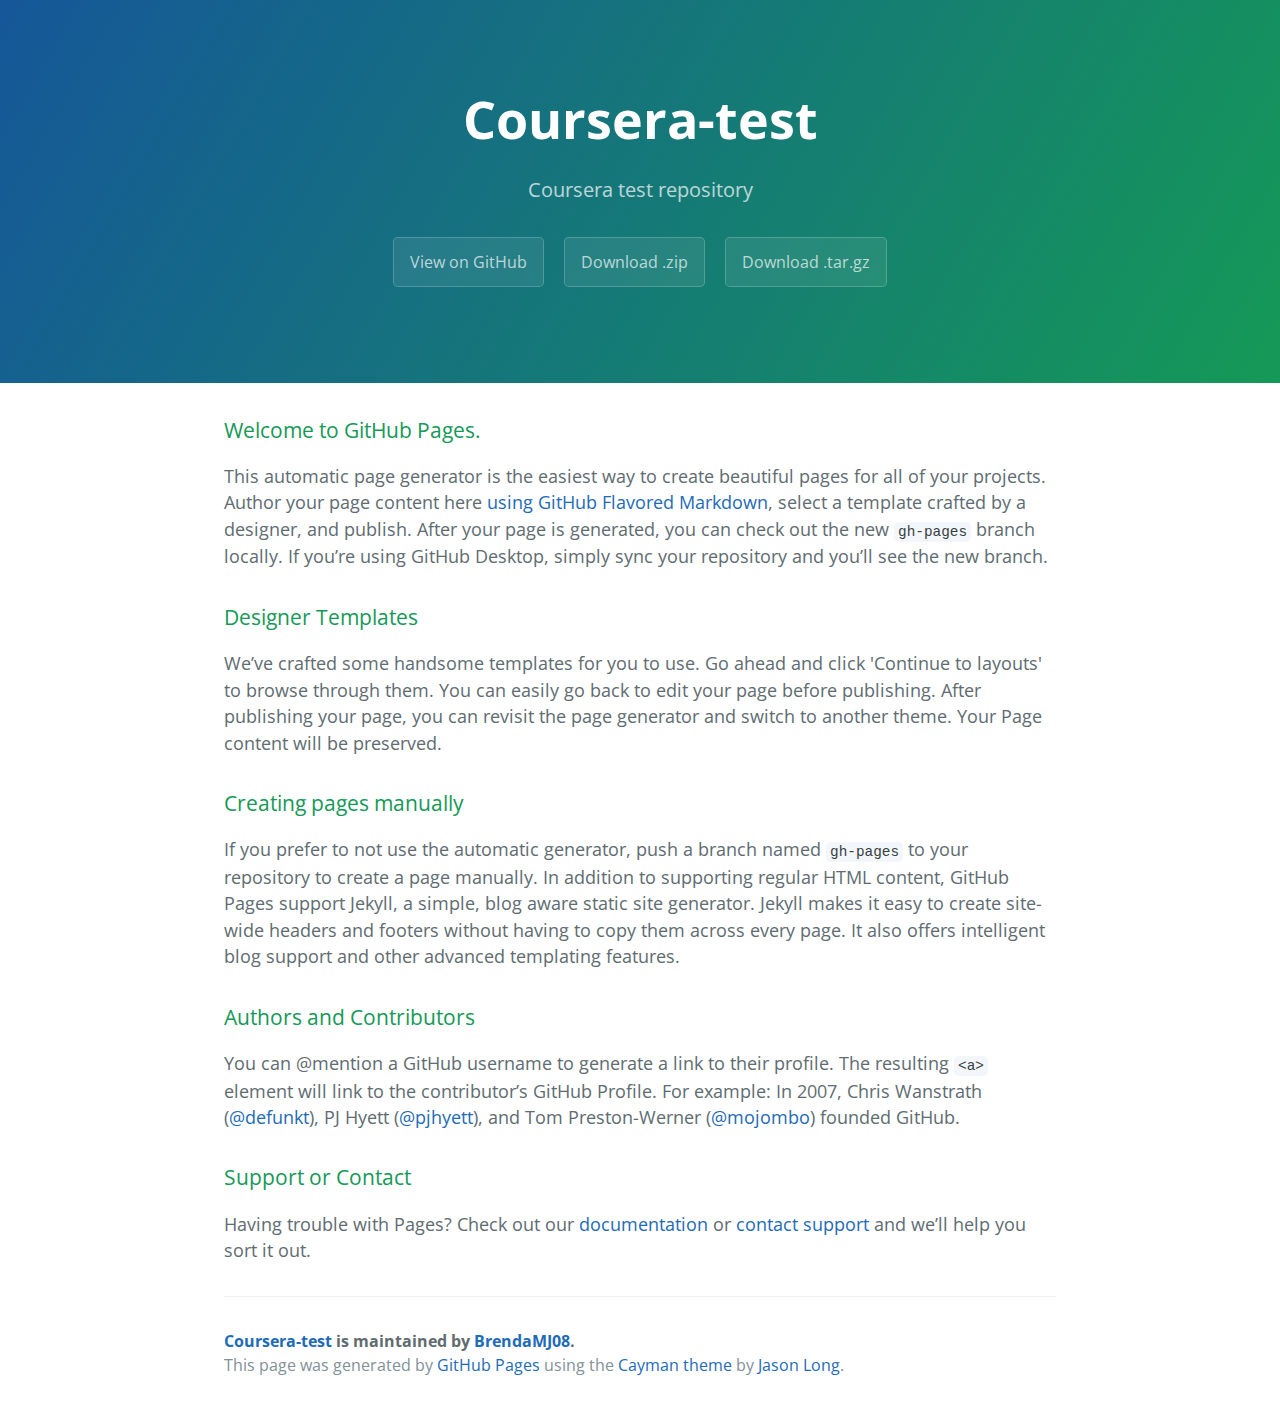
<file: index.html>
<!DOCTYPE html>
<html lang="en-us">
  <head>
    <meta charset="UTF-8">
    <title>Coursera-test by BrendaMJ08</title>
    <meta name="viewport" content="width=device-width, initial-scale=1">
    <link rel="stylesheet" type="text/css" href="stylesheets/normalize.css" media="screen">
    <link href='https://fonts.googleapis.com/css?family=Open+Sans:400,700' rel='stylesheet' type='text/css'>
    <link rel="stylesheet" type="text/css" href="stylesheets/stylesheet.css" media="screen">
    <link rel="stylesheet" type="text/css" href="stylesheets/github-light.css" media="screen">
  </head>
  <body>
    <section class="page-header">
      <h1 class="project-name">Coursera-test</h1>
      <h2 class="project-tagline">Coursera test repository</h2>
      <a href="https://github.com/BrendaMJ08/coursera-test" class="btn">View on GitHub</a>
      <a href="https://github.com/BrendaMJ08/coursera-test/zipball/master" class="btn">Download .zip</a>
      <a href="https://github.com/BrendaMJ08/coursera-test/tarball/master" class="btn">Download .tar.gz</a>
    </section>

    <section class="main-content">
      <h3>
<a id="welcome-to-github-pages" class="anchor" href="#welcome-to-github-pages" aria-hidden="true"><span aria-hidden="true" class="octicon octicon-link"></span></a>Welcome to GitHub Pages.</h3>

<p>This automatic page generator is the easiest way to create beautiful pages for all of your projects. Author your page content here <a href="https://guides.github.com/features/mastering-markdown/">using GitHub Flavored Markdown</a>, select a template crafted by a designer, and publish. After your page is generated, you can check out the new <code>gh-pages</code> branch locally. If you’re using GitHub Desktop, simply sync your repository and you’ll see the new branch.</p>

<h3>
<a id="designer-templates" class="anchor" href="#designer-templates" aria-hidden="true"><span aria-hidden="true" class="octicon octicon-link"></span></a>Designer Templates</h3>

<p>We’ve crafted some handsome templates for you to use. Go ahead and click 'Continue to layouts' to browse through them. You can easily go back to edit your page before publishing. After publishing your page, you can revisit the page generator and switch to another theme. Your Page content will be preserved.</p>

<h3>
<a id="creating-pages-manually" class="anchor" href="#creating-pages-manually" aria-hidden="true"><span aria-hidden="true" class="octicon octicon-link"></span></a>Creating pages manually</h3>

<p>If you prefer to not use the automatic generator, push a branch named <code>gh-pages</code> to your repository to create a page manually. In addition to supporting regular HTML content, GitHub Pages support Jekyll, a simple, blog aware static site generator. Jekyll makes it easy to create site-wide headers and footers without having to copy them across every page. It also offers intelligent blog support and other advanced templating features.</p>

<h3>
<a id="authors-and-contributors" class="anchor" href="#authors-and-contributors" aria-hidden="true"><span aria-hidden="true" class="octicon octicon-link"></span></a>Authors and Contributors</h3>

<p>You can @mention a GitHub username to generate a link to their profile. The resulting <code>&lt;a&gt;</code> element will link to the contributor’s GitHub Profile. For example: In 2007, Chris Wanstrath (<a href="https://github.com/defunkt" class="user-mention">@defunkt</a>), PJ Hyett (<a href="https://github.com/pjhyett" class="user-mention">@pjhyett</a>), and Tom Preston-Werner (<a href="https://github.com/mojombo" class="user-mention">@mojombo</a>) founded GitHub.</p>

<h3>
<a id="support-or-contact" class="anchor" href="#support-or-contact" aria-hidden="true"><span aria-hidden="true" class="octicon octicon-link"></span></a>Support or Contact</h3>

<p>Having trouble with Pages? Check out our <a href="https://help.github.com/pages">documentation</a> or <a href="https://github.com/contact">contact support</a> and we’ll help you sort it out.</p>

      <footer class="site-footer">
        <span class="site-footer-owner"><a href="https://github.com/BrendaMJ08/coursera-test">Coursera-test</a> is maintained by <a href="https://github.com/BrendaMJ08">BrendaMJ08</a>.</span>

        <span class="site-footer-credits">This page was generated by <a href="https://pages.github.com">GitHub Pages</a> using the <a href="https://github.com/jasonlong/cayman-theme">Cayman theme</a> by <a href="https://twitter.com/jasonlong">Jason Long</a>.</span>
      </footer>

    </section>

  
  </body>
</html>
</file>
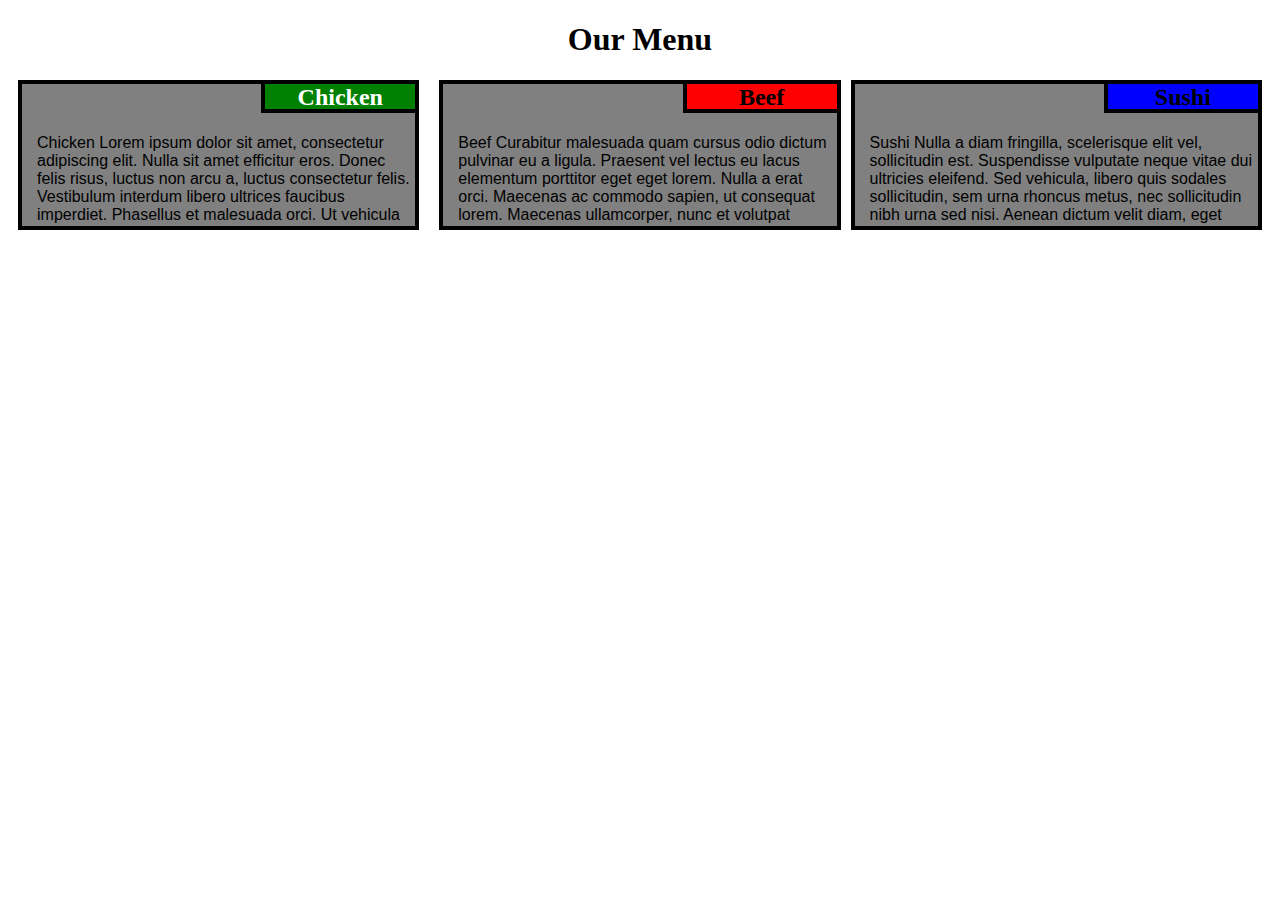
<file: module2/index.html>
<!DOCTYPE html>
<html>
<head>
<meta charset="utf-8">
<meta name="viewport" content="width=device-width, initial-scale=1">
<title>Assingment Solution for Module 2</title>
<link rel="stylesheet" href="module2ss.css">
</head>
<body>


<h1>Our Menu</h1>

<div  class="row">
	
	<div class ="pL1 pM1 pS1"><div class="section1"><h2 class ="chicken">Chicken</h2> <p> Chicken Lorem ipsum dolor sit amet, consectetur adipiscing elit. Nulla sit amet efficitur eros. Donec felis risus, luctus non arcu a, luctus consectetur felis. Vestibulum interdum libero ultrices faucibus imperdiet. Phasellus et malesuada orci. Ut vehicula fringilla erat, sit amet venenatis justo bibendum vitae. Nam lectus leo, ullamcorper ac hendrerit eget, maximus vitae neque. Fusce commodo non quam ullamcorper mollis. Vivamus laoreet pharetra eros, ut bibendum sem dictum ac. Fusce commodo lorem pharetra massa convallis, id tristique nisl tristique. Fusce ac tellus eget odio molestie gravida id a elit. Sed hendrerit ipsum sed nisi aliquet aliquet. Phasellus eu lectus id erat congue mollis nec nec quam. Fusce laoreet augue eget est egestas, vel euismod diam convallis. Sed vitae tempor risus, sed feugiat sem. Duis ullamcorper laoreet ligula sed pulvinar. Etiam consectetur ligula eu ullamcorper eleifend.</p></div></div>
 	<div class ="pL2 pM2 pS2"><div class="section2"><h2 class ="beef">Beef</h2><p>Beef Curabitur malesuada quam cursus odio dictum pulvinar eu a ligula. Praesent vel lectus eu lacus elementum porttitor eget eget lorem. Nulla a erat orci. Maecenas ac commodo sapien, ut consequat lorem. Maecenas ullamcorper, nunc et volutpat vulputate, dui augue scelerisque est, quis finibus elit odio ac lorem. Mauris imperdiet dictum ullamcorper. Fusce volutpat maximus tellus, eu consequat nisi faucibus sed. Phasellus convallis laoreet purus, eu malesuada erat feugiat at. Donec eget porttitor mauris. Nulla et mi vel est pretium faucibus sit amet vel dolor. Duis quis congue tortor. Suspendisse dui mi, molestie at ipsum ac, ultrices tincidunt odio. Pellentesque elementum bibendum nulla ut pellentesque. In enim ex, vehicula in rhoncus et, lacinia eu mi.</p></div></div>
 	<div class ="pL3 pM3 pS3"><div class="section3"><h2 class ="sushi">Sushi</h2><p>Sushi Nulla a diam fringilla, scelerisque elit vel, sollicitudin est. Suspendisse vulputate neque vitae dui ultricies eleifend. Sed vehicula, libero quis sodales sollicitudin, sem urna rhoncus metus, nec sollicitudin nibh urna sed nisi. Aenean dictum velit diam, eget elementum ipsum facilisis vitae. Donec sollicitudin lorem purus, non fringilla erat imperdiet nec. Fusce gravida tempor metus, quis semper lorem lobortis eu. Quisque vestibulum sapien eget diam congue, et pharetra sem condimentum. Integer et iaculis arcu, ut rhoncus magna. Sed sed consectetur ex, sit amet consectetur dui. Nulla a eros enim. Mauris commodo facilisis tortor quis faucibus. Nullam egestas lacus ac facilisis laoreet.</p></div></div>
</div>
 



</body>
</html>
</file>
<file: stylesheets/stylesheet.css>
* {
  box-sizing: border-box; }

body {
  padding: 0;
  margin: 0;
  font-family: "Open Sans", "Helvetica Neue", Helvetica, Arial, sans-serif;
  font-size: 16px;
  line-height: 1.5;
  color: #606c71; }

a {
  color: #1e6bb8;
  text-decoration: none; }
  a:hover {
    text-decoration: underline; }

.btn {
  display: inline-block;
  margin-bottom: 1rem;
  color: rgba(255, 255, 255, 0.7);
  background-color: rgba(255, 255, 255, 0.08);
  border-color: rgba(255, 255, 255, 0.2);
  border-style: solid;
  border-width: 1px;
  border-radius: 0.3rem;
  transition: color 0.2s, background-color 0.2s, border-color 0.2s; }
  .btn + .btn {
    margin-left: 1rem; }

.btn:hover {
  color: rgba(255, 255, 255, 0.8);
  text-decoration: none;
  background-color: rgba(255, 255, 255, 0.2);
  border-color: rgba(255, 255, 255, 0.3); }

@media screen and (min-width: 64em) {
  .btn {
    padding: 0.75rem 1rem; } }

@media screen and (min-width: 42em) and (max-width: 64em) {
  .btn {
    padding: 0.6rem 0.9rem;
    font-size: 0.9rem; } }

@media screen and (max-width: 42em) {
  .btn {
    display: block;
    width: 100%;
    padding: 0.75rem;
    font-size: 0.9rem; }
    .btn + .btn {
      margin-top: 1rem;
      margin-left: 0; } }

.page-header {
  color: #fff;
  text-align: center;
  background-color: #159957;
  background-image: linear-gradient(120deg, #155799, #159957); }

@media screen and (min-width: 64em) {
  .page-header {
    padding: 5rem 6rem; } }

@media screen and (min-width: 42em) and (max-width: 64em) {
  .page-header {
    padding: 3rem 4rem; } }

@media screen and (max-width: 42em) {
  .page-header {
    padding: 2rem 1rem; } }

.project-name {
  margin-top: 0;
  margin-bottom: 0.1rem; }

@media screen and (min-width: 64em) {
  .project-name {
    font-size: 3.25rem; } }

@media screen and (min-width: 42em) and (max-width: 64em) {
  .project-name {
    font-size: 2.25rem; } }

@media screen and (max-width: 42em) {
  .project-name {
    font-size: 1.75rem; } }

.project-tagline {
  margin-bottom: 2rem;
  font-weight: normal;
  opacity: 0.7; }

@media screen and (min-width: 64em) {
  .project-tagline {
    font-size: 1.25rem; } }

@media screen and (min-width: 42em) and (max-width: 64em) {
  .project-tagline {
    font-size: 1.15rem; } }

@media screen and (max-width: 42em) {
  .project-tagline {
    font-size: 1rem; } }

.main-content :first-child {
  margin-top: 0; }
.main-content img {
  max-width: 100%; }
.main-content h1, .main-content h2, .main-content h3, .main-content h4, .main-content h5, .main-content h6 {
  margin-top: 2rem;
  margin-bottom: 1rem;
  font-weight: normal;
  color: #159957; }
.main-content p {
  margin-bottom: 1em; }
.main-content code {
  padding: 2px 4px;
  font-family: Consolas, "Liberation Mono", Menlo, Courier, monospace;
  font-size: 0.9rem;
  color: #383e41;
  background-color: #f3f6fa;
  border-radius: 0.3rem; }
.main-content pre {
  padding: 0.8rem;
  margin-top: 0;
  margin-bottom: 1rem;
  font: 1rem Consolas, "Liberation Mono", Menlo, Courier, monospace;
  color: #567482;
  word-wrap: normal;
  background-color: #f3f6fa;
  border: solid 1px #dce6f0;
  border-radius: 0.3rem; }
  .main-content pre > code {
    padding: 0;
    margin: 0;
    font-size: 0.9rem;
    color: #567482;
    word-break: normal;
    white-space: pre;
    background: transparent;
    border: 0; }
.main-content .highlight {
  margin-bottom: 1rem; }
  .main-content .highlight pre {
    margin-bottom: 0;
    word-break: normal; }
.main-content .highlight pre, .main-content pre {
  padding: 0.8rem;
  overflow: auto;
  font-size: 0.9rem;
  line-height: 1.45;
  border-radius: 0.3rem; }
.main-content pre code, .main-content pre tt {
  display: inline;
  max-width: initial;
  padding: 0;
  margin: 0;
  overflow: initial;
  line-height: inherit;
  word-wrap: normal;
  background-color: transparent;
  border: 0; }
  .main-content pre code:before, .main-content pre code:after, .main-content pre tt:before, .main-content pre tt:after {
    content: normal; }
.main-content ul, .main-content ol {
  margin-top: 0; }
.main-content blockquote {
  padding: 0 1rem;
  margin-left: 0;
  color: #819198;
  border-left: 0.3rem solid #dce6f0; }
  .main-content blockquote > :first-child {
    margin-top: 0; }
  .main-content blockquote > :last-child {
    margin-bottom: 0; }
.main-content table {
  display: block;
  width: 100%;
  overflow: auto;
  word-break: normal;
  word-break: keep-all; }
  .main-content table th {
    font-weight: bold; }
  .main-content table th, .main-content table td {
    padding: 0.5rem 1rem;
    border: 1px solid #e9ebec; }
.main-content dl {
  padding: 0; }
  .main-content dl dt {
    padding: 0;
    margin-top: 1rem;
    font-size: 1rem;
    font-weight: bold; }
  .main-content dl dd {
    padding: 0;
    margin-bottom: 1rem; }
.main-content hr {
  height: 2px;
  padding: 0;
  margin: 1rem 0;
  background-color: #eff0f1;
  border: 0; }

@media screen and (min-width: 64em) {
  .main-content {
    max-width: 64rem;
    padding: 2rem 6rem;
    margin: 0 auto;
    font-size: 1.1rem; } }

@media screen and (min-width: 42em) and (max-width: 64em) {
  .main-content {
    padding: 2rem 4rem;
    font-size: 1.1rem; } }

@media screen and (max-width: 42em) {
  .main-content {
    padding: 2rem 1rem;
    font-size: 1rem; } }

.site-footer {
  padding-top: 2rem;
  margin-top: 2rem;
  border-top: solid 1px #eff0f1; }

.site-footer-owner {
  display: block;
  font-weight: bold; }

.site-footer-credits {
  color: #819198; }

@media screen and (min-width: 64em) {
  .site-footer {
    font-size: 1rem; } }

@media screen and (min-width: 42em) and (max-width: 64em) {
  .site-footer {
    font-size: 1rem; } }

@media screen and (max-width: 42em) {
  .site-footer {
    font-size: 0.9rem; } }
</file>
<file: stylesheets/github-light.css>
/*
The MIT License (MIT)

Copyright (c) 2016 GitHub, Inc.

Permission is hereby granted, free of charge, to any person obtaining a copy
of this software and associated documentation files (the "Software"), to deal
in the Software without restriction, including without limitation the rights
to use, copy, modify, merge, publish, distribute, sublicense, and/or sell
copies of the Software, and to permit persons to whom the Software is
furnished to do so, subject to the following conditions:

The above copyright notice and this permission notice shall be included in all
copies or substantial portions of the Software.

THE SOFTWARE IS PROVIDED "AS IS", WITHOUT WARRANTY OF ANY KIND, EXPRESS OR
IMPLIED, INCLUDING BUT NOT LIMITED TO THE WARRANTIES OF MERCHANTABILITY,
FITNESS FOR A PARTICULAR PURPOSE AND NONINFRINGEMENT. IN NO EVENT SHALL THE
AUTHORS OR COPYRIGHT HOLDERS BE LIABLE FOR ANY CLAIM, DAMAGES OR OTHER
LIABILITY, WHETHER IN AN ACTION OF CONTRACT, TORT OR OTHERWISE, ARISING FROM,
OUT OF OR IN CONNECTION WITH THE SOFTWARE OR THE USE OR OTHER DEALINGS IN THE
SOFTWARE.

*/

.pl-c /* comment */ {
  color: #969896;
}

.pl-c1 /* constant, variable.other.constant, support, meta.property-name, support.constant, support.variable, meta.module-reference, markup.raw, meta.diff.header */,
.pl-s .pl-v /* string variable */ {
  color: #0086b3;
}

.pl-e /* entity */,
.pl-en /* entity.name */ {
  color: #795da3;
}

.pl-smi /* variable.parameter.function, storage.modifier.package, storage.modifier.import, storage.type.java, variable.other */,
.pl-s .pl-s1 /* string source */ {
  color: #333;
}

.pl-ent /* entity.name.tag */ {
  color: #63a35c;
}

.pl-k /* keyword, storage, storage.type */ {
  color: #a71d5d;
}

.pl-s /* string */,
.pl-pds /* punctuation.definition.string, string.regexp.character-class */,
.pl-s .pl-pse .pl-s1 /* string punctuation.section.embedded source */,
.pl-sr /* string.regexp */,
.pl-sr .pl-cce /* string.regexp constant.character.escape */,
.pl-sr .pl-sre /* string.regexp source.ruby.embedded */,
.pl-sr .pl-sra /* string.regexp string.regexp.arbitrary-repitition */ {
  color: #183691;
}

.pl-v /* variable */ {
  color: #ed6a43;
}

.pl-id /* invalid.deprecated */ {
  color: #b52a1d;
}

.pl-ii /* invalid.illegal */ {
  color: #f8f8f8;
  background-color: #b52a1d;
}

.pl-sr .pl-cce /* string.regexp constant.character.escape */ {
  font-weight: bold;
  color: #63a35c;
}

.pl-ml /* markup.list */ {
  color: #693a17;
}

.pl-mh /* markup.heading */,
.pl-mh .pl-en /* markup.heading entity.name */,
.pl-ms /* meta.separator */ {
  font-weight: bold;
  color: #1d3e81;
}

.pl-mq /* markup.quote */ {
  color: #008080;
}

.pl-mi /* markup.italic */ {
  font-style: italic;
  color: #333;
}

.pl-mb /* markup.bold */ {
  font-weight: bold;
  color: #333;
}

.pl-md /* markup.deleted, meta.diff.header.from-file */ {
  color: #bd2c00;
  background-color: #ffecec;
}

.pl-mi1 /* markup.inserted, meta.diff.header.to-file */ {
  color: #55a532;
  background-color: #eaffea;
}

.pl-mdr /* meta.diff.range */ {
  font-weight: bold;
  color: #795da3;
}

.pl-mo /* meta.output */ {
  color: #1d3e81;
}
</file>
<file: module2/module2ss.css>
h1{
	text-align: center;
	font-family: "Times New Roman",Times, serif;

}
h2{
	margin-top: 0px;
	position: relative;
	font-family: "Times New Roman",Times, serif;
}

p{
	margin-top: 50px;
	margin-left: 15px;
	font-family: "Arial",Arial, sans-serif;
}


.chicken{
	background-color: green;
	border: 4px solid black;
	height:25px;
	width: 150px;
 	text-align: center;
 	position: absolute;
 	right: 0px;
 	margin-right: -4px;
 	margin-top: -4px;
 	color: white;
}
 .beef{
	background-color: red;
	border: 4px solid black;
	height:25px;
	width: 150px;
 	text-align: center;
 	position: absolute;
 	right: 0px;
 	margin-right: -4px;
 	margin-top: -4px;

}
.sushi{
	background-color: blue;
	border: 4px solid black;
	height:25px;
	width: 150px;
 	text-align: center;
 	position: absolute;
 	right: 0px;
 	margin-right: -4px;
 	margin-top: -4px;

}


}




/********** Base styles **********/
* {
  box-sizing: border-box;
  margin: 0;
  padding: 0;
}

/* Simple Responsive Framework. */
.row {
  width: 100%;
}
  /********** Large devices only **********/
@media (min-width: 992px){

.pL1, .pL2, .pL3{
float: left;

}
	.pL1{
width: 33.33%;

	}

	.pL2{
width: 33.33%;
	}

	.pL3{
width: 33.330%;
	}

.section1{
  border: 4px solid black;
  background-color: grey;
  height: 150px;
  margin-bottom: 10px;
  color: black;
  overflow: hidden;
  padding-bottom: 10px;
  text-align: left;
  position: relative;
  box-sizing: border-box;
  margin-left: 10px;
  margin-right: 10px;

}

.section2{
  border: 4px solid black;
  background-color: grey;
  height: 150px;
  margin-bottom: 10px;
  color: black;
  overflow: hidden;
  padding-bottom: 10px;
  text-align: left;
  position: relative;
  box-sizing: border-box;
  margin-left: 10px;
  margin-right: 10px;

}

.section3{
  border: 4px solid black;
  background-color: grey;
  height: 150px;
  margin-bottom: 10px;
  color: black;
  overflow: hidden;
  padding-bottom: 10px;
  text-align: left;
  position: relative;
  box-sizing: border-box;
  margin-left: 0px;
  margin-right: 10px;

}
}

/********** Medium devices only **********/
@media (min-width: 768px) and (max-width: 991px) {
.pM1, .pM2, .pM3{
float: left;



}
	.pM1{
width: 50%;

	}

	.pM2{
width: 50%;
	}

	.pL3{
width: 100%;
	}

.section1{
  border: 4px solid black;
  background-color: grey;
  height: 150px;
  margin-bottom: 10px;
  color: black;
  overflow: hidden;
  padding-bottom: 10px;
  text-align: left;
  position: relative;
  box-sizing: border-box;
  margin-left: 10px;
  margin-right: 10px;

}

.section2{
  border: 4px solid black;
  background-color: grey;
  height: 150px;
  margin-bottom: 10px;
  color: black;
  overflow: hidden;
  padding-bottom: 10px;
  text-align: left;
  position: relative;
  box-sizing: border-box;
  margin-left: 10px;
  margin-right: 10px;

}

.section3{
  border: 4px solid black;
  background-color: grey;
  height: 150px;
  margin-bottom: 10px;
  color: black;
  overflow: hidden;
  padding-bottom: 10px;
  text-align: left;
  position: relative;
  box-sizing: border-box;
  margin-left: 10px;
  margin-right: 10px;

}
}


/**********Small Devices Only***********/
@media  (max-width: 767px) {
.pS1, .pS2, .pS3{
float: left;

}
	.pS1{
width: 100%;

	}

	.pS2{
width: 100%;
	}

	.pS3{
width: 100%;
	}

.section1{
  border: 4px solid black;
  background-color: grey;
  height: 150px;
  margin-bottom: 10px;
  color: black;
  overflow: hidden;
  padding-bottom: 10px;
  text-align: left;
  position: relative;
  box-sizing: border-box;
  margin-left: 10px;
  margin-right: 10px;

}

.section2{
  border: 4px solid black;
  background-color: grey;
  height: 150px;
  margin-bottom: 10px;
  color: black;
  overflow: hidden;
  padding-bottom: 10px;
  text-align: left;
  position: relative;
  box-sizing: border-box;
  margin-left: 10px;
  margin-right: 10px;

}

.section3{
  border: 4px solid black;
  background-color: grey;
  height: 150px;
  margin-bottom: 10px;
  color: black;
  overflow: hidden;
  padding-bottom: 10px;
  text-align: left;
  position: relative;
  box-sizing: border-box;
  margin-left: 10px;
  margin-right: 10px;

}
}
</file>
